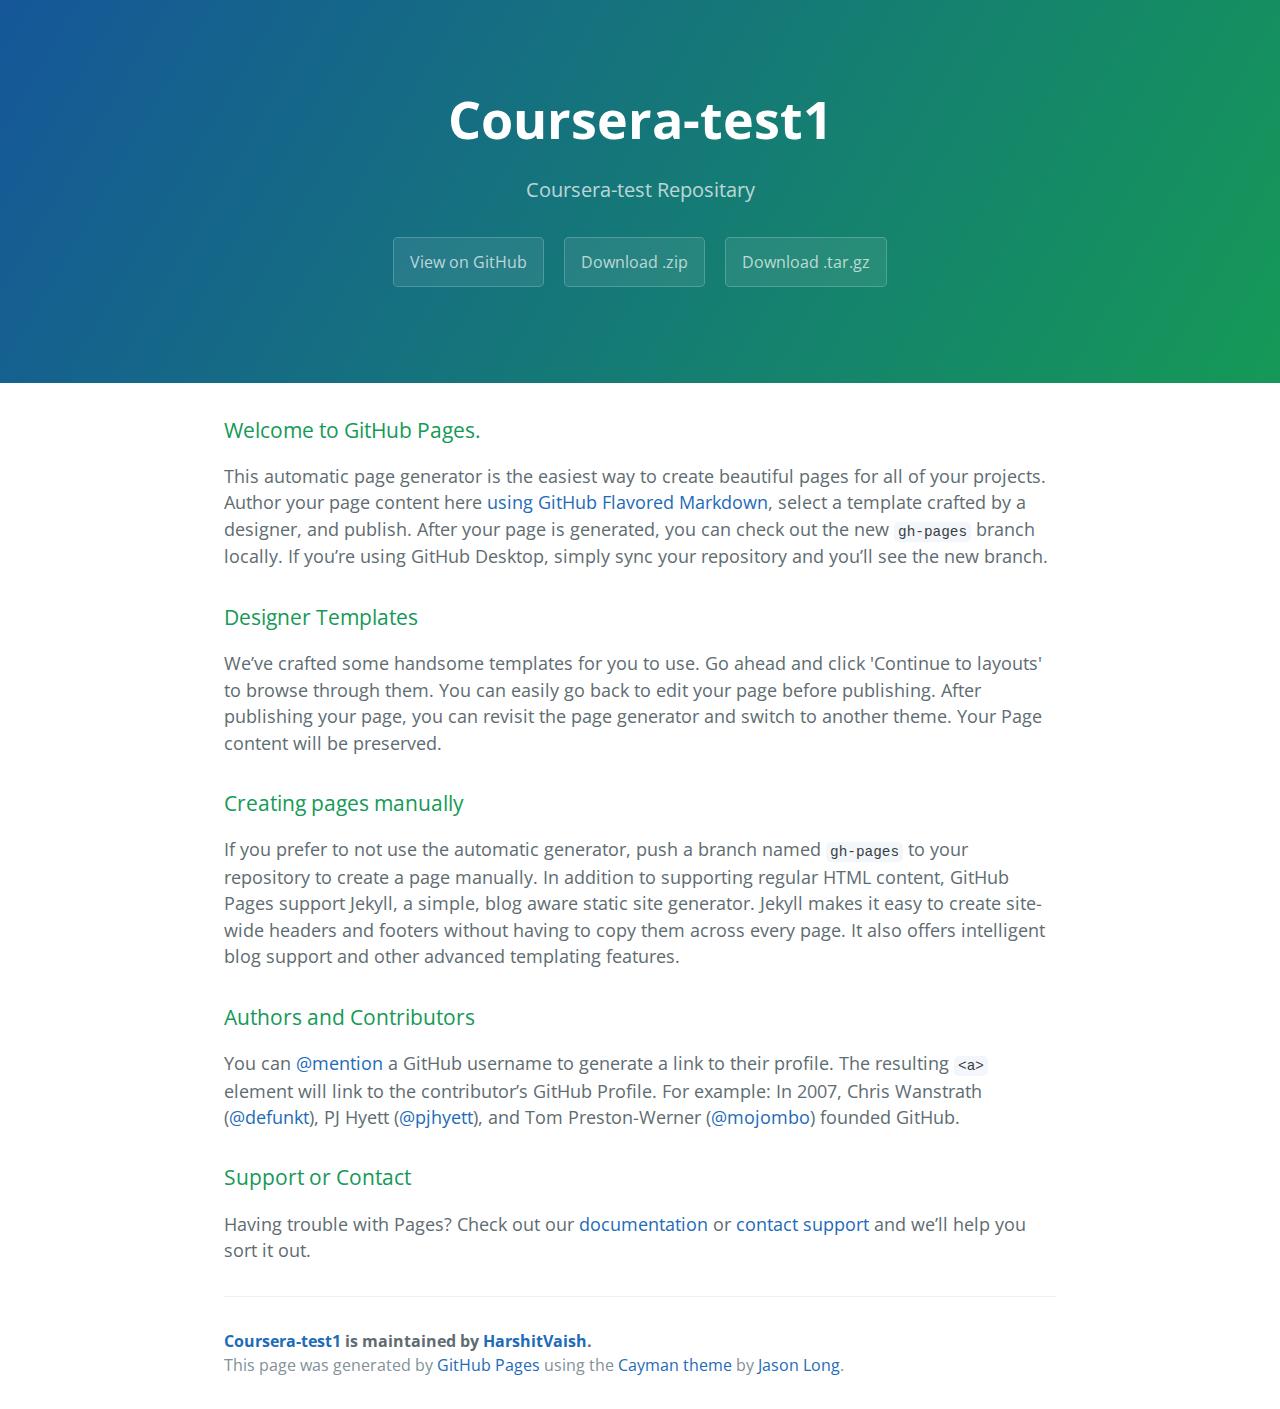
<file: index.html>
<!DOCTYPE html>
<html lang="en-us">
  <head>
    <meta charset="UTF-8">
    <title>Coursera-test1 by HarshitVaish</title>
    <meta name="viewport" content="width=device-width, initial-scale=1">
    <link rel="stylesheet" type="text/css" href="stylesheets/normalize.css" media="screen">
    <link href='https://fonts.googleapis.com/css?family=Open+Sans:400,700' rel='stylesheet' type='text/css'>
    <link rel="stylesheet" type="text/css" href="stylesheets/stylesheet.css" media="screen">
    <link rel="stylesheet" type="text/css" href="stylesheets/github-light.css" media="screen">
  </head>
  <body>
    <section class="page-header">
      <h1 class="project-name">Coursera-test1</h1>
      <h2 class="project-tagline">Coursera-test Repositary</h2>
      <a href="https://github.com/HarshitVaish/coursera-test1" class="btn">View on GitHub</a>
      <a href="https://github.com/HarshitVaish/coursera-test1/zipball/master" class="btn">Download .zip</a>
      <a href="https://github.com/HarshitVaish/coursera-test1/tarball/master" class="btn">Download .tar.gz</a>
    </section>

    <section class="main-content">
      <h3>
<a id="welcome-to-github-pages" class="anchor" href="#welcome-to-github-pages" aria-hidden="true"><span aria-hidden="true" class="octicon octicon-link"></span></a>Welcome to GitHub Pages.</h3>

<p>This automatic page generator is the easiest way to create beautiful pages for all of your projects. Author your page content here <a href="https://guides.github.com/features/mastering-markdown/">using GitHub Flavored Markdown</a>, select a template crafted by a designer, and publish. After your page is generated, you can check out the new <code>gh-pages</code> branch locally. If you’re using GitHub Desktop, simply sync your repository and you’ll see the new branch.</p>

<h3>
<a id="designer-templates" class="anchor" href="#designer-templates" aria-hidden="true"><span aria-hidden="true" class="octicon octicon-link"></span></a>Designer Templates</h3>

<p>We’ve crafted some handsome templates for you to use. Go ahead and click 'Continue to layouts' to browse through them. You can easily go back to edit your page before publishing. After publishing your page, you can revisit the page generator and switch to another theme. Your Page content will be preserved.</p>

<h3>
<a id="creating-pages-manually" class="anchor" href="#creating-pages-manually" aria-hidden="true"><span aria-hidden="true" class="octicon octicon-link"></span></a>Creating pages manually</h3>

<p>If you prefer to not use the automatic generator, push a branch named <code>gh-pages</code> to your repository to create a page manually. In addition to supporting regular HTML content, GitHub Pages support Jekyll, a simple, blog aware static site generator. Jekyll makes it easy to create site-wide headers and footers without having to copy them across every page. It also offers intelligent blog support and other advanced templating features.</p>

<h3>
<a id="authors-and-contributors" class="anchor" href="#authors-and-contributors" aria-hidden="true"><span aria-hidden="true" class="octicon octicon-link"></span></a>Authors and Contributors</h3>

<p>You can <a href="https://help.github.com/articles/basic-writing-and-formatting-syntax/#mentioning-users-and-teams" class="user-mention">@mention</a> a GitHub username to generate a link to their profile. The resulting <code>&lt;a&gt;</code> element will link to the contributor’s GitHub Profile. For example: In 2007, Chris Wanstrath (<a href="https://github.com/defunkt" class="user-mention">@defunkt</a>), PJ Hyett (<a href="https://github.com/pjhyett" class="user-mention">@pjhyett</a>), and Tom Preston-Werner (<a href="https://github.com/mojombo" class="user-mention">@mojombo</a>) founded GitHub.</p>

<h3>
<a id="support-or-contact" class="anchor" href="#support-or-contact" aria-hidden="true"><span aria-hidden="true" class="octicon octicon-link"></span></a>Support or Contact</h3>

<p>Having trouble with Pages? Check out our <a href="https://help.github.com/pages">documentation</a> or <a href="https://github.com/contact">contact support</a> and we’ll help you sort it out.</p>

      <footer class="site-footer">
        <span class="site-footer-owner"><a href="https://github.com/HarshitVaish/coursera-test1">Coursera-test1</a> is maintained by <a href="https://github.com/HarshitVaish">HarshitVaish</a>.</span>

        <span class="site-footer-credits">This page was generated by <a href="https://pages.github.com">GitHub Pages</a> using the <a href="https://github.com/jasonlong/cayman-theme">Cayman theme</a> by <a href="https://twitter.com/jasonlong">Jason Long</a>.</span>
      </footer>

    </section>

  
  </body>
</html>
</file>
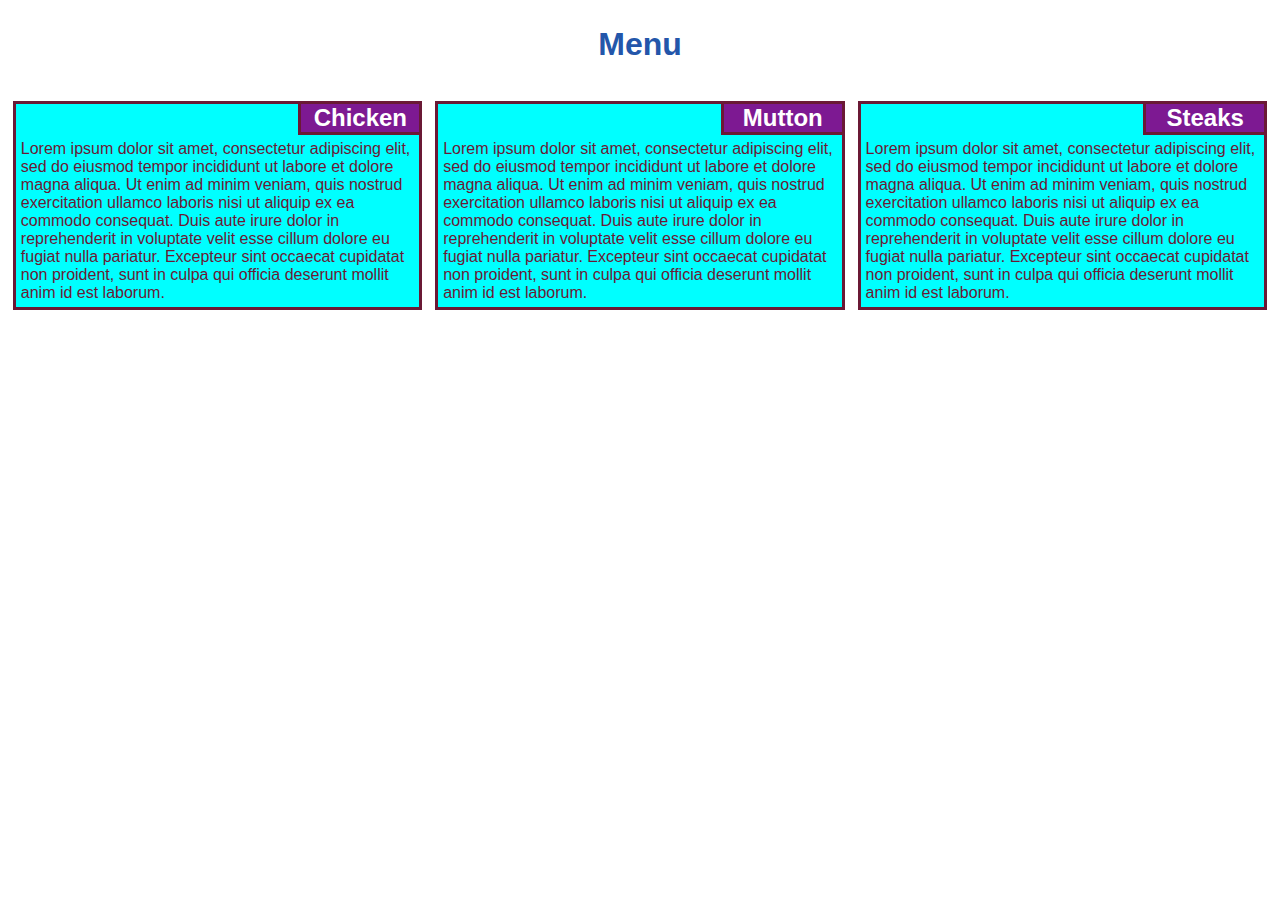
<file: Module2_Solution/index.html>
<!DOCTYPE html>
<html>
<head>
	<meta charset="utf-8"/>
	<title>Clarks Corner</title>
	<meta name="viewport" content="width=device-width" />
	<link rel="stylesheet" type="text/css" href="css/style.css">
</head>
<body>
	<h1>Menu</h1>
	<div class="container">
		<div class="chicken">
			<h2>Chicken</h2>
			<p>Lorem ipsum dolor sit amet, consectetur adipiscing elit, sed do eiusmod tempor incididunt ut labore et dolore magna aliqua. Ut enim ad minim veniam, quis nostrud exercitation ullamco laboris nisi ut aliquip ex ea commodo consequat. Duis aute irure dolor in reprehenderit in voluptate velit esse cillum dolore eu fugiat nulla pariatur. Excepteur sint occaecat cupidatat non proident, sunt in culpa qui officia deserunt mollit anim id est laborum.</p>
		</div>
		<div class="mutton">
			<h2>Mutton</h2>
			<p>Lorem ipsum dolor sit amet, consectetur adipiscing elit, sed do eiusmod tempor incididunt ut labore et dolore magna aliqua. Ut enim ad minim veniam, quis nostrud exercitation ullamco laboris nisi ut aliquip ex ea commodo consequat. Duis aute irure dolor in reprehenderit in voluptate velit esse cillum dolore eu fugiat nulla pariatur. Excepteur sint occaecat cupidatat non proident, sunt in culpa qui officia deserunt mollit anim id est laborum.</p>
		</div>
		<div class="steaks">
			<h2>Steaks</h2>
			<p>Lorem ipsum dolor sit amet, consectetur adipiscing elit, sed do eiusmod tempor incididunt ut labore et dolore magna aliqua. Ut enim ad minim veniam, quis nostrud exercitation ullamco laboris nisi ut aliquip ex ea commodo consequat. Duis aute irure dolor in reprehenderit in voluptate velit esse cillum dolore eu fugiat nulla pariatur. Excepteur sint occaecat cupidatat non proident, sunt in culpa qui officia deserunt mollit anim id est laborum.</p>
		</div>
	</div>
</body>
</html>
</file>
<file: stylesheets/stylesheet.css>
* {
  box-sizing: border-box; }

body {
  padding: 0;
  margin: 0;
  font-family: "Open Sans", "Helvetica Neue", Helvetica, Arial, sans-serif;
  font-size: 16px;
  line-height: 1.5;
  color: #606c71; }

a {
  color: #1e6bb8;
  text-decoration: none; }
  a:hover {
    text-decoration: underline; }

.btn {
  display: inline-block;
  margin-bottom: 1rem;
  color: rgba(255, 255, 255, 0.7);
  background-color: rgba(255, 255, 255, 0.08);
  border-color: rgba(255, 255, 255, 0.2);
  border-style: solid;
  border-width: 1px;
  border-radius: 0.3rem;
  transition: color 0.2s, background-color 0.2s, border-color 0.2s; }
  .btn + .btn {
    margin-left: 1rem; }

.btn:hover {
  color: rgba(255, 255, 255, 0.8);
  text-decoration: none;
  background-color: rgba(255, 255, 255, 0.2);
  border-color: rgba(255, 255, 255, 0.3); }

@media screen and (min-width: 64em) {
  .btn {
    padding: 0.75rem 1rem; } }

@media screen and (min-width: 42em) and (max-width: 64em) {
  .btn {
    padding: 0.6rem 0.9rem;
    font-size: 0.9rem; } }

@media screen and (max-width: 42em) {
  .btn {
    display: block;
    width: 100%;
    padding: 0.75rem;
    font-size: 0.9rem; }
    .btn + .btn {
      margin-top: 1rem;
      margin-left: 0; } }

.page-header {
  color: #fff;
  text-align: center;
  background-color: #159957;
  background-image: linear-gradient(120deg, #155799, #159957); }

@media screen and (min-width: 64em) {
  .page-header {
    padding: 5rem 6rem; } }

@media screen and (min-width: 42em) and (max-width: 64em) {
  .page-header {
    padding: 3rem 4rem; } }

@media screen and (max-width: 42em) {
  .page-header {
    padding: 2rem 1rem; } }

.project-name {
  margin-top: 0;
  margin-bottom: 0.1rem; }

@media screen and (min-width: 64em) {
  .project-name {
    font-size: 3.25rem; } }

@media screen and (min-width: 42em) and (max-width: 64em) {
  .project-name {
    font-size: 2.25rem; } }

@media screen and (max-width: 42em) {
  .project-name {
    font-size: 1.75rem; } }

.project-tagline {
  margin-bottom: 2rem;
  font-weight: normal;
  opacity: 0.7; }

@media screen and (min-width: 64em) {
  .project-tagline {
    font-size: 1.25rem; } }

@media screen and (min-width: 42em) and (max-width: 64em) {
  .project-tagline {
    font-size: 1.15rem; } }

@media screen and (max-width: 42em) {
  .project-tagline {
    font-size: 1rem; } }

.main-content :first-child {
  margin-top: 0; }
.main-content img {
  max-width: 100%; }
.main-content h1, .main-content h2, .main-content h3, .main-content h4, .main-content h5, .main-content h6 {
  margin-top: 2rem;
  margin-bottom: 1rem;
  font-weight: normal;
  color: #159957; }
.main-content p {
  margin-bottom: 1em; }
.main-content code {
  padding: 2px 4px;
  font-family: Consolas, "Liberation Mono", Menlo, Courier, monospace;
  font-size: 0.9rem;
  color: #383e41;
  background-color: #f3f6fa;
  border-radius: 0.3rem; }
.main-content pre {
  padding: 0.8rem;
  margin-top: 0;
  margin-bottom: 1rem;
  font: 1rem Consolas, "Liberation Mono", Menlo, Courier, monospace;
  color: #567482;
  word-wrap: normal;
  background-color: #f3f6fa;
  border: solid 1px #dce6f0;
  border-radius: 0.3rem; }
  .main-content pre > code {
    padding: 0;
    margin: 0;
    font-size: 0.9rem;
    color: #567482;
    word-break: normal;
    white-space: pre;
    background: transparent;
    border: 0; }
.main-content .highlight {
  margin-bottom: 1rem; }
  .main-content .highlight pre {
    margin-bottom: 0;
    word-break: normal; }
.main-content .highlight pre, .main-content pre {
  padding: 0.8rem;
  overflow: auto;
  font-size: 0.9rem;
  line-height: 1.45;
  border-radius: 0.3rem; }
.main-content pre code, .main-content pre tt {
  display: inline;
  max-width: initial;
  padding: 0;
  margin: 0;
  overflow: initial;
  line-height: inherit;
  word-wrap: normal;
  background-color: transparent;
  border: 0; }
  .main-content pre code:before, .main-content pre code:after, .main-content pre tt:before, .main-content pre tt:after {
    content: normal; }
.main-content ul, .main-content ol {
  margin-top: 0; }
.main-content blockquote {
  padding: 0 1rem;
  margin-left: 0;
  color: #819198;
  border-left: 0.3rem solid #dce6f0; }
  .main-content blockquote > :first-child {
    margin-top: 0; }
  .main-content blockquote > :last-child {
    margin-bottom: 0; }
.main-content table {
  display: block;
  width: 100%;
  overflow: auto;
  word-break: normal;
  word-break: keep-all; }
  .main-content table th {
    font-weight: bold; }
  .main-content table th, .main-content table td {
    padding: 0.5rem 1rem;
    border: 1px solid #e9ebec; }
.main-content dl {
  padding: 0; }
  .main-content dl dt {
    padding: 0;
    margin-top: 1rem;
    font-size: 1rem;
    font-weight: bold; }
  .main-content dl dd {
    padding: 0;
    margin-bottom: 1rem; }
.main-content hr {
  height: 2px;
  padding: 0;
  margin: 1rem 0;
  background-color: #eff0f1;
  border: 0; }

@media screen and (min-width: 64em) {
  .main-content {
    max-width: 64rem;
    padding: 2rem 6rem;
    margin: 0 auto;
    font-size: 1.1rem; } }

@media screen and (min-width: 42em) and (max-width: 64em) {
  .main-content {
    padding: 2rem 4rem;
    font-size: 1.1rem; } }

@media screen and (max-width: 42em) {
  .main-content {
    padding: 2rem 1rem;
    font-size: 1rem; } }

.site-footer {
  padding-top: 2rem;
  margin-top: 2rem;
  border-top: solid 1px #eff0f1; }

.site-footer-owner {
  display: block;
  font-weight: bold; }

.site-footer-credits {
  color: #819198; }

@media screen and (min-width: 64em) {
  .site-footer {
    font-size: 1rem; } }

@media screen and (min-width: 42em) and (max-width: 64em) {
  .site-footer {
    font-size: 1rem; } }

@media screen and (max-width: 42em) {
  .site-footer {
    font-size: 0.9rem; } }
</file>
<file: stylesheets/github-light.css>
/*
The MIT License (MIT)

Copyright (c) 2015 GitHub, Inc.

Permission is hereby granted, free of charge, to any person obtaining a copy
of this software and associated documentation files (the "Software"), to deal
in the Software without restriction, including without limitation the rights
to use, copy, modify, merge, publish, distribute, sublicense, and/or sell
copies of the Software, and to permit persons to whom the Software is
furnished to do so, subject to the following conditions:

The above copyright notice and this permission notice shall be included in all
copies or substantial portions of the Software.

THE SOFTWARE IS PROVIDED "AS IS", WITHOUT WARRANTY OF ANY KIND, EXPRESS OR
IMPLIED, INCLUDING BUT NOT LIMITED TO THE WARRANTIES OF MERCHANTABILITY,
FITNESS FOR A PARTICULAR PURPOSE AND NONINFRINGEMENT. IN NO EVENT SHALL THE
AUTHORS OR COPYRIGHT HOLDERS BE LIABLE FOR ANY CLAIM, DAMAGES OR OTHER
LIABILITY, WHETHER IN AN ACTION OF CONTRACT, TORT OR OTHERWISE, ARISING FROM,
OUT OF OR IN CONNECTION WITH THE SOFTWARE OR THE USE OR OTHER DEALINGS IN THE
SOFTWARE.

*/

.pl-c /* comment */ {
  color: #969896;
}

.pl-c1      /* constant, markup.raw, meta.diff.header, meta.module-reference, meta.property-name, support, support.constant, support.variable, variable.other.constant */,
.pl-s .pl-v /* string variable */ {
  color: #0086b3;
}

.pl-e  /* entity */,
.pl-en /* entity.name */ {
  color: #795da3;
}

.pl-s .pl-s1 /* string source */,
.pl-smi      /* storage.modifier.import, storage.modifier.package, storage.type.java, variable.other, variable.parameter.function */ {
  color: #333;
}

.pl-ent /* entity.name.tag */ {
  color: #63a35c;
}

.pl-k /* keyword, storage, storage.type */ {
  color: #a71d5d;
}

.pl-pds              /* punctuation.definition.string, string.regexp.character-class */,
.pl-s                /* string */,
.pl-s .pl-pse .pl-s1 /* string punctuation.section.embedded source */,
.pl-sr               /* string.regexp */,
.pl-sr .pl-cce       /* string.regexp constant.character.escape */,
.pl-sr .pl-sra       /* string.regexp string.regexp.arbitrary-repitition */,
.pl-sr .pl-sre       /* string.regexp source.ruby.embedded */ {
  color: #183691;
}

.pl-v /* variable */ {
  color: #ed6a43;
}

.pl-id /* invalid.deprecated */ {
  color: #b52a1d;
}

.pl-ii /* invalid.illegal */ {
  background-color: #b52a1d;
  color: #f8f8f8;
}

.pl-sr .pl-cce /* string.regexp constant.character.escape */ {
  color: #63a35c;
  font-weight: bold;
}

.pl-ml /* markup.list */ {
  color: #693a17;
}

.pl-mh        /* markup.heading */,
.pl-mh .pl-en /* markup.heading entity.name */,
.pl-ms        /* meta.separator */ {
  color: #1d3e81;
  font-weight: bold;
}

.pl-mq /* markup.quote */ {
  color: #008080;
}

.pl-mi /* markup.italic */ {
  color: #333;
  font-style: italic;
}

.pl-mb /* markup.bold */ {
  color: #333;
  font-weight: bold;
}

.pl-md /* markup.deleted, meta.diff.header.from-file */ {
  background-color: #ffecec;
  color: #bd2c00;
}

.pl-mi1 /* markup.inserted, meta.diff.header.to-file */ {
  background-color: #eaffea;
  color: #55a532;
}

.pl-mdr /* meta.diff.range */ {
  color: #795da3;
  font-weight: bold;
}

.pl-mo /* meta.output */ {
  color: #1d3e81;
}
</file>
<file: Module2_Solution/css/style.css>
*{
	margin: 0;
	padding: 0;
	box-sizing: border-box;
}
body {
	font-family: "helvitica",arial black, sans-serif;
	background-color:#FFFFFF;
	color: #ffffff;
}
h1{
	text-align: center;
	margin-top:2%;
	color: #2356AA;
}

.container > div{
	background-color: cyan;
	border: 3px solid #6a1935;	
	float: left;



}
h2 {
	background-color:#7d1992;
	width: auto;
	text-align: center;
	width: 30%;
	position: relative;
	top: 0;
	left: 70%;
	border-left: 3px solid #6a1935;
	border-bottom: 3px solid #6a1935;
}
p{
	color: #6a1935;
	margin: 5px;
}

/*Desktop*/
@media  screen and (min-width: 992px) {
.container > div {
    width: 32%;
	margin-left: 1%;
	margin-top:3%;
  
  }

}

/*Tablet*/
@media  (min-width: 768px) and (max-width: 991px) {
  .chicken, .mutton {
    width: 48.5%;
    margin-left: 1%;
    margin-top:3%;
  }
  .steaks {
    width: 98%;
    margin-left: 1%;
    margin-top: 1%;
    
  }
}

/*Phone*/
@media  screen and (max-width: 767px) {
  .chicken {
    width: 98%;
    margin: 1%;
  }
  .mutton {
    width: 98%;
    margin: 1%;
  }
  .steaks {
    width: 98%;
    margin: 1%;
  }
}
</file>
